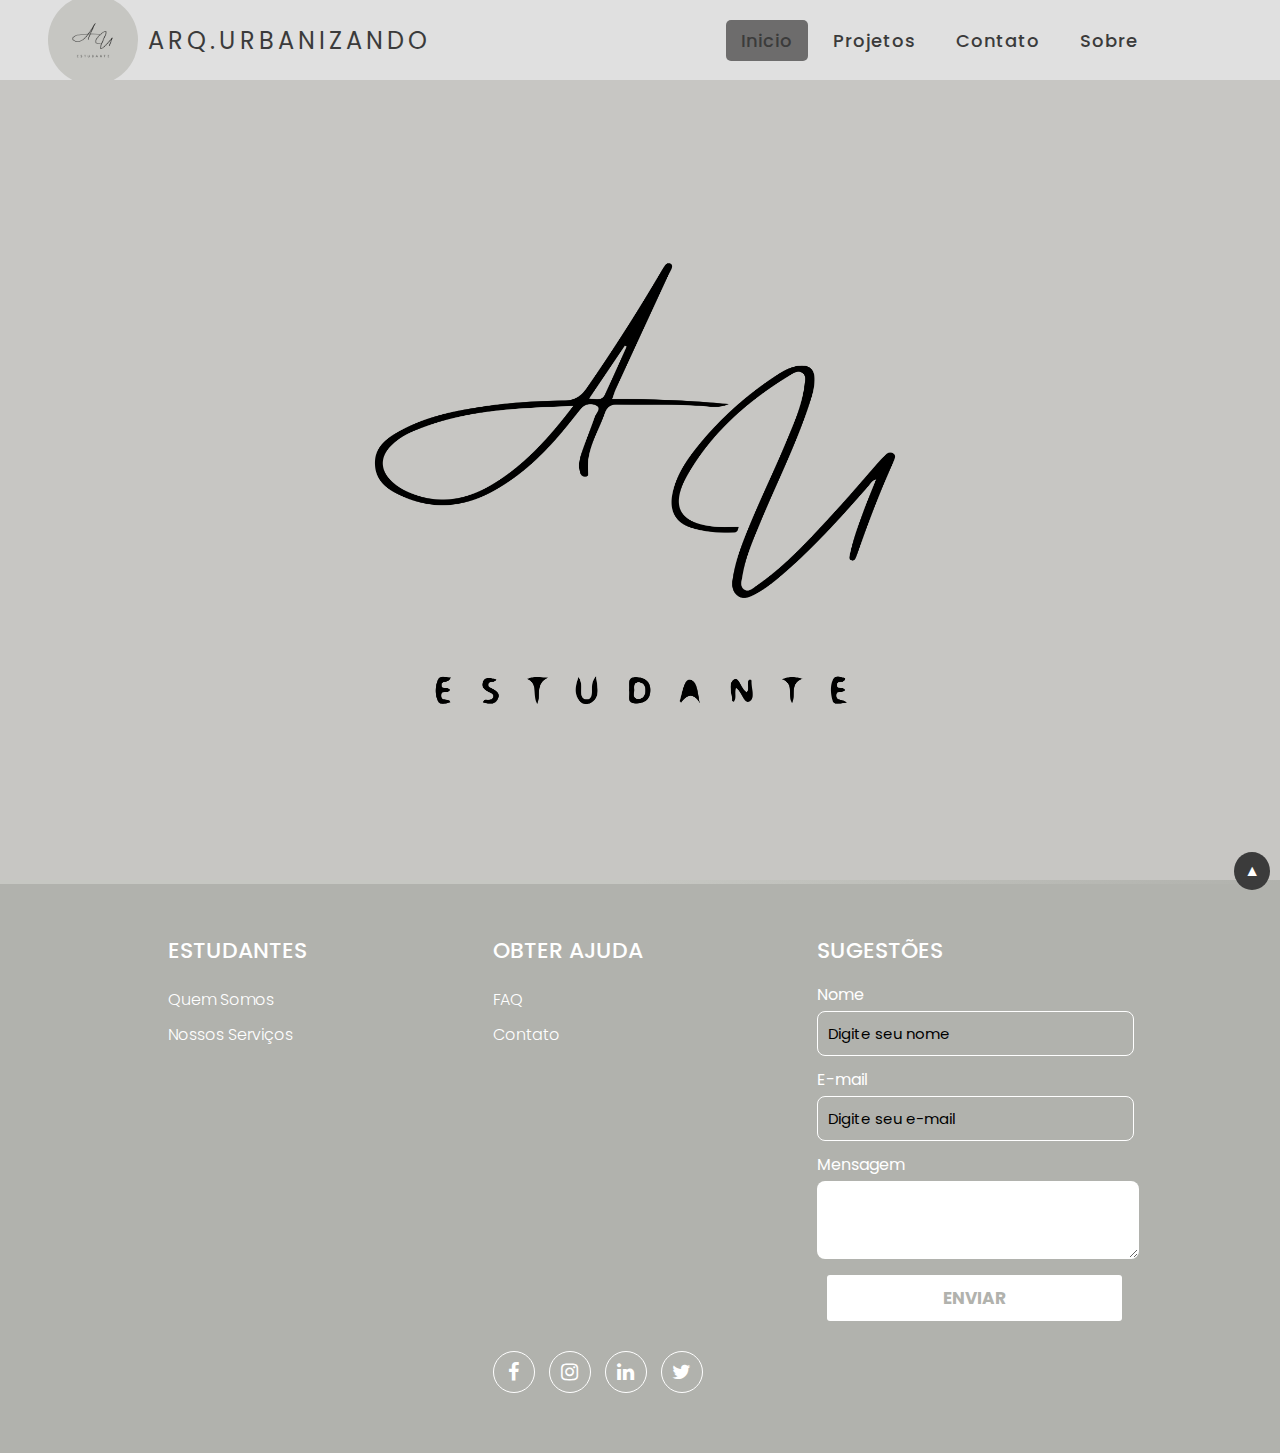
<file: Inicio/Index.html>
<!DOCTYPE html>
<html lang="pt-br">
<head>
    <meta charset="UTF-8">
    <meta http-equiv="X-UA-Compatible" content="IE=edge">
    <meta name="viewport" content="width=device-width, initial-scale=1.0">
    <link rel="stylesheet" href="https://cdnjs.cloudflare.com/ajax/libs/font-awesome/4.7.0/css/font-awesome.min.css">
    <!--   CSS   -->
    <link rel="stylesheet" href="https://cdnjs.cloudflare.com/ajax/libs/font-awesome/4.7.0/css/font-awesome.min.css">
    <link defer rel="stylesheet" href="./style.CSS">
    <link defer rel="stylesheet" href="../CSS/navBar.css">
    <link defer rel="stylesheet" href="../CSS/Footer.css">
    <!-- x CSS x  -->
    <!-- favicons -->
    <link rel="apple-touch-icon" sizes="180x180" href="../assetsGeral/apple-touch-icon.png">
    <link rel="icon" type="image/png" sizes="32x32" href="../assetsGeral/favicon-32x32.png">
    <link rel="icon" type="image/png" sizes="16x16" href="../assetsGeral/favicon-16x16.png">
    <link rel="manifest" href="/site.webmanifest">
    <link rel="shortcut icon" href="../assetsGeral/favicon.ico" type="image/x-icon">
    <!--x favicons x-->
    <script defer src="../JS/mobile-navbar.js"></script>
    <title>Arq.Urbanizando</title>
</head>
<body>
    <!-- Navigation bar  -->
    <header>
        <nav>
            <div class="ajustaLogo">
                <img src="../assetsGeral/Logo.png" alt="Logo" class="logoImg">
                <a class="logo" href="#">Arq.Urbanizando</a>
            </div>
            <div class="menu-btn">
                <i class="fa fa-bars fa-2x" onclick="menuShow()"></i>
            </div>

            <ul class="nav-list">
                <!--  Links para proximas pag  -->
                <li><a href="../Inicio/Index.html" class="active">Inicio</a></li>
                <li><a href="../Posts/index_Posts.html">Projetos</a></li>
                <li><a href="https://www.instagram.com/arq.urbanizando/" target="_blank">Contato</a></li>
                <li><a href="/">Sobre</a></li>
            </ul> 
        </nav>
    </header>
    <!-- End navigation bar -->
    <main>
        <!-- Main Image -->
        <img defer src="../assetsGeral/PNG/Prancheta 1.png" width="100%"  alt="" >
        <!-- footer -->
        <footer>
            <div class="container-footer">
                <div class="row-footer">
                    <!-- footer-col -->
                    <div class="footer-col">
                        <h4>Estudantes</h4>
                        <ul>
                            <li><a href="">Quem somos</a></li>
                            <li><a href="">Nossos serviços</a></li>
                        </ul>
                    </div>
                    <!-- end footer-col -->
                    <!-- footer-col -->
                    <div class="footer-col">
                        <h4>Obter Ajuda</h4>
                        <ul>
                            <li><a href="">FAQ</a></li>
                            <li><a href="">Contato</a></li>
                        </ul>
                    </div>
                    <!-- end footer-col -->
                    <!-- footer-col -->
                    <div class="footer-col">
                        <h4>Sugestões</h4>
                        <!-- Form sub -->
                        <div class="form-sub">
                            <form
                                action="https://formsubmit.co/contatoarqurbanizando@gmail.com"
                                method="POST"
                                class="form"
                                >
                                <label for="name">Nome</label>
                                <input type="text" name="name" id="name" placeholder="Digite seu nome" required />
                                <label for="email">E-mail</label>
                                <input type="email" name="email" id="email" placeholder="Digite seu e-mail" required />
                                <label for="message">Mensagem</label>
                                <textarea name="message" id="message" required></textarea>
                                
                                <input
                                    type="hidden"
                                    name="_next"
                                    value="./Inicio/Index.html"
                                />
                                <button type="submit" id="button">Enviar</button>
                            </form>
                        </div>
                        <!-- end Form sub -->
                </div>
                <!-- end footer-col -->
                <!-- footer-col -->
                <div class="footer-col">     
                        <div class="medias-sociais">
                            <a href=""><i class="fa fa-facebook"></i></a>
                            <a href="https://www.instagram.com/arq.urbanizando/" target="_blank"><i class="fa fa-instagram"></i></a>
                            <a href=""><i class="fa fa-linkedin"></i></a>
                            <a href=""><i class="fa fa-twitter"></i></a>
                        </div>
                    
                    
                <!-- end footer-col -->
                </div>
            </div>
        </footer>

        <!--x footer x-->
    
    </main>
    
    <a href="#" id="linkTopo">&#9650;</a>
    

    
</body>

</html>
</file>
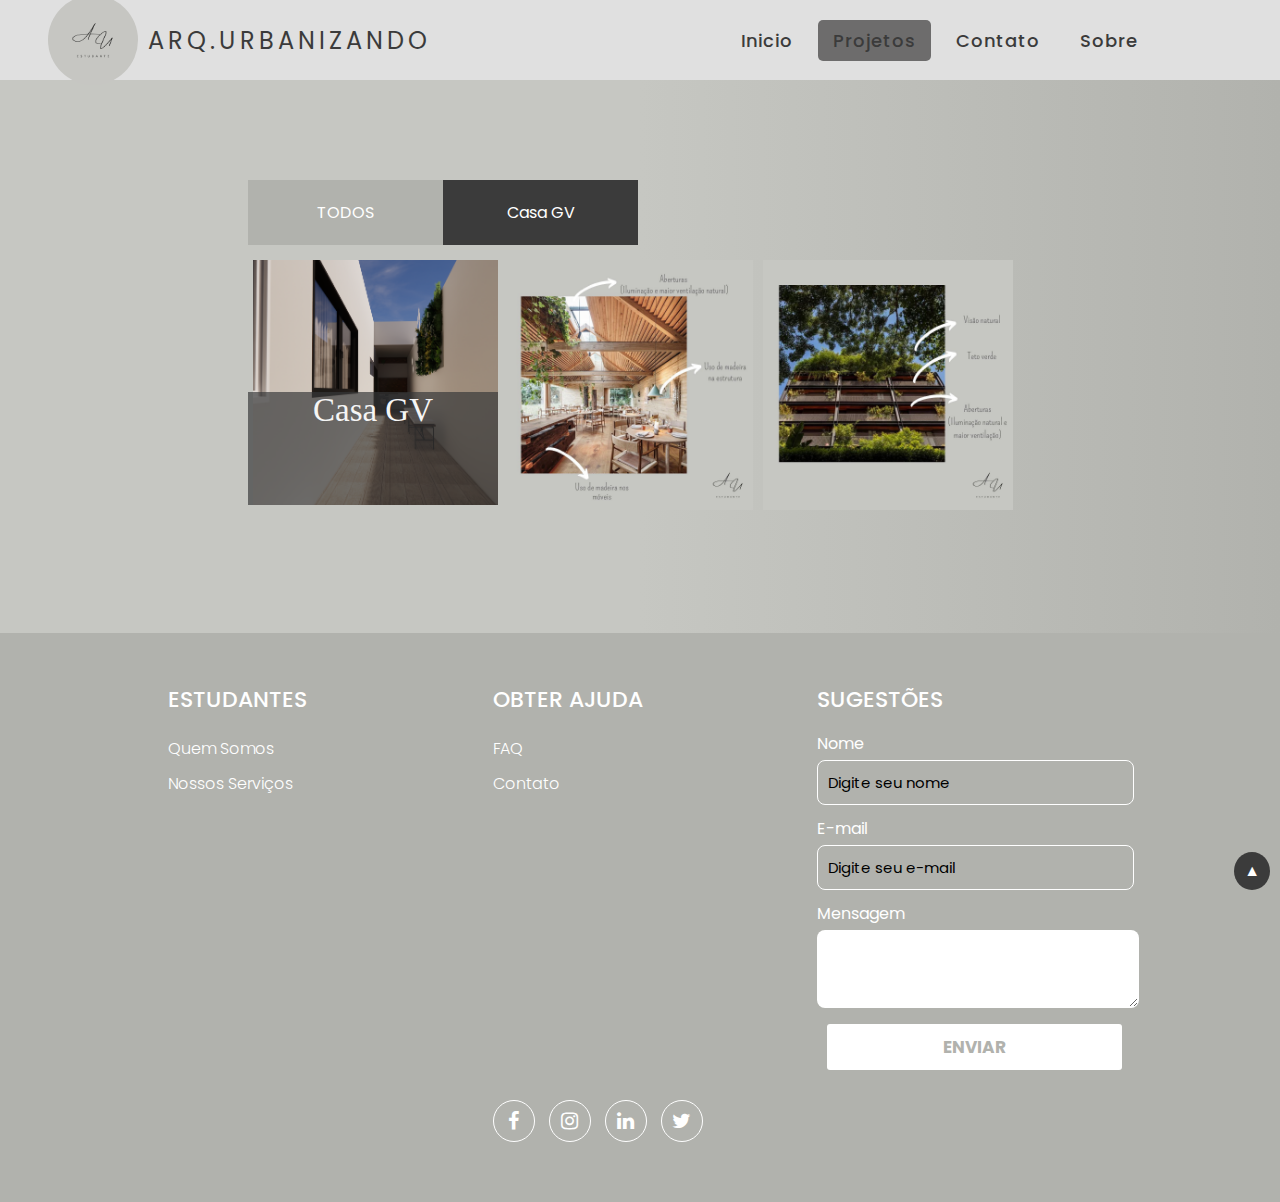
<file: Posts/index_Posts.html>
<!DOCTYPE html>
<html lang="pt-br">
<head>
    <!-- Programando algo aleatorio -->
    <meta name="author" content="Gustavo">
    <meta charset="UTF-8">
    <meta http-equiv="X-UA-Compatible" content="IE=edge">
    <meta name="viewport" content="width=device-width, initial-scale=1.0">
    <!--   CSS   -->
    <link rel="stylesheet" href="https://cdnjs.cloudflare.com/ajax/libs/font-awesome/4.7.0/css/font-awesome.min.css">
    <link defer rel="stylesheet" href="./style.CSS">
    <link defer rel="stylesheet" href="../CSS/navBar.css">
    <link defer rel="stylesheet" href="../CSS/Footer.css">
    <!-- x CSS x  -->
    <!-- favicons -->
    <link rel="apple-touch-icon" sizes="180x180" href="../assetsGeral/apple-touch-icon.png">
    <link rel="icon" type="image/png" sizes="32x32" href="../assetsGeral/favicon-32x32.png">
    <link rel="icon" type="image/png" sizes="16x16" href="../assetsGeral/favicon-16x16.png">
    <link rel="manifest" href="/site.webmanifest">
    <link rel="shortcut icon" href="../assetsGeral/favicon.ico" type="image/x-icon">
    
    <script defer src="../JS/mobile-navbar.js"></script>
    <!--x favicons x-->
    <title>Arq.Urbanizando</title>
</head>
<body>
    
    <!-- Barra de navegação -->
    <header>
        <nav>
            <div class="ajustaLogo">
                <img src="../assetsGeral/Logo.png" alt="Logo" class="logoImg">
                <a class="logo" href="../Inicio/Index.html">Arq.Urbanizando</a>
            </div>
            <div class="menu-btn" >
                <i class="fa fa-bars fa-2x" onclick="menuShow()"></i>
            </div>

            <ul class="nav-list">
                <!--  Links para proximas pag  -->
                <li><a href="../Inicio/Index.html" >Inicio</a></li>
                <li><a href="#" class="active">Projetos</a></li>
                <li><a href="https://www.instagram.com/arq.urbanizando/" target="_blank">Contato</a></li>
                <li><a href="/">Sobre</a></li>
            </ul> 
        </nav>
    </header>
    
    
    <main>
        <!-- Posts -->
        <section id="IMGS">
                <input type="radio" class="bt" name="bt" id="bt_todos" checked/>
                <label for="bt_todos" class="bt">TODOS</label>
                <input type="radio" class="bt" name="bt" id="bt_casaGV"/>
                <label for="bt_casaGV" class="bt">Casa GV</label>
            <!-- Galeria de fotos -->    
            <div id="galeria">
                <div class="row">
                    <section class="container" id="card_img">
                        <a href="../Projetos/index_projetos.html">
                            <img src="../Projetos/assets/areaExterna.png"  alt="areaExterna" class="casaGV" id=""/>
                            <aside class="desc" >
                                Casa GV 
                            </aside>
                        </a>
                    </section>
                    <img src="assets/conceito02.jpg" alt="conceito02" class="teste" id="card_img">
                    <img src="assets/conceito01.jpg" alt="conceito01" class="teste" id="card_img">
                </div>
            </div>
            <!-- x Galeria de fotos x -->
        </section>
    
        <br>
    
        <!-- footer -->
        <footer>
            <div class="container-footer">
                <div class="row-footer">
                    <!-- footer-col -->
                    <div class="footer-col">
                        <h4>Estudantes</h4>
                        <ul>
                            <li><a href="">Quem somos</a></li>
                            <li><a href="">Nossos serviços</a></li>
                        </ul>
                    </div>
                    <!-- end footer-col -->

                    <!-- footer-col -->
                    <div class="footer-col">
                        <h4>Obter Ajuda</h4>
                        <ul>
                            <li><a href="">FAQ</a></li>
                            <li><a href="">Contato</a></li>
                        </ul>
                    </div>
                    <!-- end footer-col -->
                    <!-- footer-col -->
                    <div class="footer-col">
                        <h4>Sugestões</h4>
                        <!-- Form sub -->
                        <div class="form-sub">
                            <form
                                action="https://formsubmit.co/contatoarqurbanizando@gmail.com"
                                method="POST"
                                class="form"
                                >
                                <label for="name">Nome</label>
                                <input type="text" name="name" id="name" placeholder="Digite seu nome" required />
                                <label for="email">E-mail</label>
                                <input type="email" name="email" id="email" placeholder="Digite seu e-mail" required />
                                <label for="message">Mensagem</label>
                                <textarea name="message" id="message" required></textarea>
                                <input
                                    type="hidden"
                                    name="_next"
                                    value="http://127.0.0.1:5500/PartidoArquitetonico/Inicio/Index.html"
                                />
                                <button type="submit" id="button">Enviar</button>
                            </form>
                        </div>
                        <!-- end Form sub -->
                </div>
                <!-- end footer-col -->
                <!-- footer-col -->
                <div class="footer-col">     
                        <div class="medias-sociais">
                            <a href=""><i class="fa fa-facebook"></i></a>
                            <a href="https://www.instagram.com/arq.urbanizando/" target="_blank"><i class="fa fa-instagram"></i></a>
                            <a href=""><i class="fa fa-linkedin"></i></a>
                            <a href=""><i class="fa fa-twitter"></i></a>
                        </div>
                    
                    
                <!-- end footer-col -->
                </div>
            </div>
        </footer>
        <!--x footer x-->

    
    </main>
    
    
  
    
    
    <!-- Volta ao topo -->
    <a href="#" id="linkTopo">&#9650;</a>
    
</body>
</html>
</file>
<file: Inicio/style.CSS>
/* Import Text Font */
@import url('https://fonts.googleapis.com/css2?family=Poppins:wght@300;400;500;600&display=swap');

* {
  margin: 0;
  padding: 0;
}

a {
  color: #3B3B3B;
  text-decoration: none;
  transition: 0.3s;
}

a:hover {
  opacity: 0.7;
}

body{
    background-image: linear-gradient(90deg, #C6C7C2, #C6C7C2, #B1B2AD);
    background-attachment: fixed;
}

main {
  background-size: cover;
  height: 92vh;
}
</file>
<file: CSS/navBar.css>
/* Projeto base navbar */
/* https://github.com/tigercodes-io/navbar */
*{
    margin: 0;
    padding: 0;
}

a {
  color: #3B3B3B;
  text-decoration: none;
  transition: 0.3s;
}

a:hover {
  opacity: 0.7;
}

.logo {
    font-size: 24px;
    text-transform: uppercase;
    letter-spacing: 4px;
  }
  
  .logoImg {
    width: 10vh;
    height: 10vh;
    border-radius: 50%;
    margin: 10px;
  }
  #linkTopo {
    text-decoration: none;
    color: #fff;
    background-color: #3B3B3B;
    padding: 10px;
    position: fixed;
    right: 10px;
    bottom: 10px;
    border-radius: 50%;
  }
  
  .ajustaLogo{ 
    display: flex;
    justify-content: space-around;
    align-items: inherit;
    font-family: 'Poppins', sans-serif;
    background: #E0E0E0;
    height: 8vh;
    margin-left: -15vh;
  }
  
  
  nav {
    display: flex;
    height: 80px;
    /* width: 100%; */
    background-color: #E0E0E0;
    align-items: center;
    justify-content: space-around;
    padding: 0 50px 0 100px;
    flex-wrap: wrap;
    font-family: 'Poppins', sans-serif;
    z-index: 1;
  }
  
  
  .nav-list  {
    list-style: none;
    display: flex;
    flex-wrap: wrap;
    z-index: 2;
  }
  
  .nav-list li {
    margin: 0 5px;
  }
  
  .nav-list li a{
    text-decoration: none;
    font-size: 18px;
    font-weight: 500;
    padding: 8px 15px;
    border-radius: 5px;
    letter-spacing: 1px;
    transition: all 0.3s ease;
  }
  
  
  .nav-list li a.active,
  .nav-list li a:hover{
      background: #6d6c6c;
  }
  
  nav .menu-btn i{
    color: #fff;
    cursor: pointer;
    display: none;
  }
  /* fim barra de nav */

  @media (max-width: 999px) {

  body{
    overflow-x: hidden;
  }

  .logo{
    font-size: 17px;
  }
  .ajustaLogo{ 
    display: flex;
    justify-content: space-around;
    align-items: inherit;
    font-family: 'Poppins', sans-serif;
    background: #E0E0E0;
    height: 8vh;
    margin-left: -7vh;
  }
  .logoImg {
    display: none;
  }
  nav .menu-btn i{
    display: block;
  }
   nav .nav-list{
    position: fixed;
    top: 80px;
    left: -100%;
    background-color: #C6C7C2;
    height: 100vh;
    width: 100%;
    text-align: center;
    display: block !important;
    transition: all 0.3s ease;
  }
  nav ul.open{
    left: 0;
    z-index: 2;
  }

  .nav-list li{
    width: 100%;
    margin: 50px 0;
  }

  .nav-list li a{
    font-size: 23px;
  }
  nav ul li a.active,
  nav ul li a:hover{
      background: none;
      color: #928d8d;
  }
}





@media (max-width: 999px) {

    body{
      overflow-x: hidden;
    }
  
    .logo{
      font-size: 17px;
    }
    .ajustaLogo{ 
      display: flex;
      justify-content: space-around;
      align-items: inherit;
      font-family: 'Poppins', sans-serif;
      background: #E0E0E0;
      height: 8vh;
      margin-left: -7vh;
    }
    .logoImg {
      display: none;
    }
    nav .menu-btn i{
      display: block;
    }
     nav .nav-list{
      position: fixed;
      top: 80px;
      left: -100%;
      background-color: #C6C7C2;
      height: 100vh;
      width: 100%;
      text-align: center;
      display: block ;
      transition: all 0.3s ease;
    }
    nav ul.open{
      left: 0;
    }
  
    .nav-list li{
      width: 100%;
      margin: 50px 0;
    }
  
    .nav-list li a{
      font-size: 23px;
    }
    nav ul li a.active,
    nav ul li a:hover{
        background: none;
        color: #928d8d;
    }
  }
</file>
<file: CSS/Footer.css>
footer {
    font-family: 'Poppins', sans-serif;
    margin: 0;
    padding: 0;
    box-sizing: border-box;
    background-color: #B1B2AD;
    padding: 50px 0;
}

.container-footer {
    max-width: 1400px;
    padding: 0 4%;
    margin: auto;
}

.row-footer {
    display: flex;
    flex-wrap: wrap;
    justify-content: center;
}

.footer-col{
    width: 25%;
    padding: 0 15px;
}

.footer-col h4{
    font-size: 22px;
    color: #fff;
    margin-bottom: 20px;
    font-weight: 500;
    position: relative;
    text-transform: uppercase;
}

.footer-col ul {
    list-style: none;
}

.footer-col ul li {
    margin: 10px 0;
}

.footer-col ul li a {
    font-size: 16px;
    text-transform: capitalize;
    color: #fff;
    text-decoration: none;
    font-weight: 300;
    display: block;
    transition:  all 0.3s ease;
}

.footer-col ul li a:hover {
    color: aquamarine;
    padding-left: 10px;
}

.footer-col .medias-sociais{
    margin-top: 30px;
}

.footer-col .medias-sociais a{
    display: inline-flex;
    align-items: center;
    justify-content: center;
    height: 40px;
    width: 40px;
    margin: 0 10px 10px 0;
    text-decoration: none;
    border-radius: 50%;
    color: #ffffff;
    border: 1px solid #fff;
    transition: all 0.5s ease;
}

.footer-col .medias-sociais a i {
    font-size: 20px;
}

.footer-col .medias-sociais a i {
    color: #fff;
    background-color: #B1B2AD;
}
.footer-col .medias-sociais a:hover {
    color: aquamarine;
    background-color: aquamarine;
}

.footer-col .form-sub input{
    width: 100%;
    padding: 10px;
    font-size: 15px;
    outline: none;
    border: 1px solid white;
    color: white;
    background-color: #B1B2AD;
}

.footer-col .form-sub input::placeholder{
    color: black;
}

.footer-col .form-sub button{
    width: 100%;
    margin-left: 10px;
    margin-top: 10px;
    padding: 10px; 
    font-size: 17px;
    outline: none;
    border: none;
    cursor: pointer;
    color: #B1B2AD;
    border-radius: 3px;
    font-weight: bold;
    background-color: white;        
}


/* Configura o form do footer */
.form {
    width: 100%;
    max-width: 32rem;
    font-size: 1rem;
}

.form label,
.form input,
.form textarea,
.form button {
    display: block;
    width: 100%;
}

.form label {
    color: #fff;
    line-height: 1;
    margin-bottom: 0.5rem;
}

.form input,
.form textarea {
    font: inherit;
    padding: 0.8rem;
    margin-bottom: 1rem;
    border: 1px solid transparent;
    border-radius: 8px;
    transition: border-color, box-shadow 0.2s;
}

.form textarea {
    min-height: 2rem;
    resize: vertical;
}

.form input:hover,
.form input:focus,
.form textarea:hover,
.form textarea:focus {
    outline: none;
    border-color: aquamarine;
    box-shadow: 0 0 0 3px aquamarine;
}

.form button {
    display: block;
    padding: 1rem;
    background: aquamarine;
    color: #fff;
    font: inherit;
    text-transform: uppercase;
    border: none;
    border-radius: 8px;
    cursor: pointer;
    transition: 0.2s;
}

.form button:hover,
.form button:focus {
    outline: none;
    background: aquamarine;
}

/* footer responsivo */
@media (max-width: 920px) {
    #message{
        width: 80vw;
    }
    #email{
        width: 80vw;
    }
    #name{
        width: 80vw;
    }
    #button{
        width: 80vw;
    }
    .footer-col{
        width: 50%;
        margin-bottom: 30px;
    }
    .footer-col{
        width: 50%;
        margin-bottom: 30px;
    }
}
@media (max-width:600px) {
    .footer-col{
        width: 100%;
    }

    .form {
        width: 100%;
        max-width: 10rem;
        font-size: 1rem;
    }
}
</file>
<file: Posts/style.CSS>
@import url('https://fonts.googleapis.com/css2?family=Poppins:wght@300;400;500;600&display=swap');
* {
  margin: 0;
  padding: 0;
}

body{
    background-image: linear-gradient(90deg, #C6C7C2, #C6C7C2, #B1B2AD);
    background-attachment: scroll;
    overflow-x: hidden;
}
/* Meus css */
main {
  background-size: cover;
  height: 92vh;
}

.container{
  position: relative;
  background-image: linear-gradient(top, #C6C7C2, #585857);
}

.desc{
  position: absolute;
  font-size: 33px;
  text-align: center;
  width: 250px;
  height: 200px;
  top: 137px;
  color: whitesmoke;
  background-color: rgba(53, 54, 56, 0.678);
  margin-bottom: 40px;
}


/* galeria de imagens  */

#modal_img{
  width: 50%;
  transform: scale(1);
  transition: all linear 0.3s;

}

.modal{
  width: 100vw;
  height: 100vh;
  background-color: rgba(0, 0, 0, .7);
  position: fixed;
  visibility: hidden;
  z-index: 1;
  opacity: 0;
  transition: visibility 0.8s linear, opacity 0.5s linear;
}
.modal_content{
  display: flex;
  justify-content: center;
  align-items: center;
  height: 100vh;
  
}

.modal_active{
  visibility: visible;
  opacity: 1;
}

#bt_close{
  color:#fff;
  background-color: #000;
  position: absolute;
  top:10px;
  right: 40px;
  padding: 5px 10px;
  font-size: 25px;
  border:solid 1px #fff;
  transition: all ease-out .4s;
  cursor: pointer;
}

#IMGS{
  width: 49rem;
  height: auto;
  margin: 100px auto;
  
}
#galeria {
  display: flex;
  flex-wrap: wrap;
  justify-content: left;
  height: auto;
  padding-top: 10px;
  width: 100%;
  
}

#galeria img{
  float: left;
  width: 250px;
  height: 250px;
  padding: 5px;
  transition: all 0.4s;

  object-fit: cover;
  object-position: bottom;
}

.row{
  display: flex;
  justify-content: center;
  flex-wrap: wrap;
}



#IMGS label{
  width: 175px;
  padding: 20px 10px;
  display: block;
  float: left;
  background-color: #3B3B3B;
  color: #fff;
  font-family: 'Poppins', sans-serif;
  text-align: center;
  cursor: pointer;
}

#IMGS .bt:checked + label{
  background-color: #B1B2AD;
}

#IMGS .bt:hover + label{
  background-color: #6d6c6c;
}


#card_img{
  width: 250px;
  height: 250px;
  overflow: hidden;
  cursor: pointer;
  transition: all linear 0.4s;
}
#card_img:hover{
  filter: grayscale(50%);
  transform: scale(1.1);
}


.bt{
  display: none;
}

#bt_todos:checked ~ #galeria .casaGV{
  display: block; 
}

/* #bt_todos:checked + #galeria .principal
{
  
} */

#bt_casaGV:checked ~ #galeria .teste{
  display: none;
}





/* x galeria de imagens x */


/* Responsivo */

  
@media (max-width: 999px) {

  #galeria{
    justify-items: center;
    margin-left: 5vw;
  }
    #galeria img{
    
    width: 220px;
    height: 220px;
    padding: 5px;
    transition: all 0.4s;
  
    object-fit: cover;
    object-position: bottom;
  }
  .desc{
    position: absolute;
    font-size: 33px;
    text-align: center;
    width: 226px !important;
    height: 108px !important;
    top: 120px;
    color: whitesmoke;
    background-color: rgba(53, 54, 56, 0.678);
    margin-bottom: 40px;
  }
  
  .row{
    display: flex;
    margin-left: 15vw;
    padding: 5px;
    width: 55vw;
    align-items: center;
    justify-content: center;
    flex-wrap: wrap;
  }
  
  #IMGS label{
    max-width: 92vw;
    width: 100%;
    padding: 10px 12.9px;
    text-align: right;
    display: block;
    float: left;
    background-color: #3B3B3B;
    color: #fff;
    font-family: 'Poppins', sans-serif;
    text-align: center;
    cursor: pointer;
  }

  #IMGS{ 
    width: 22rem;
  }
  
}
@media (max-width: 800px) {
  

  #modal_img{
    width: 70%;
    transform: scale(1.5);
    transition: all linear 0.3s;
  
  }
  #galeria{
    max-width: 99vw;
   
  }
}
</file>
